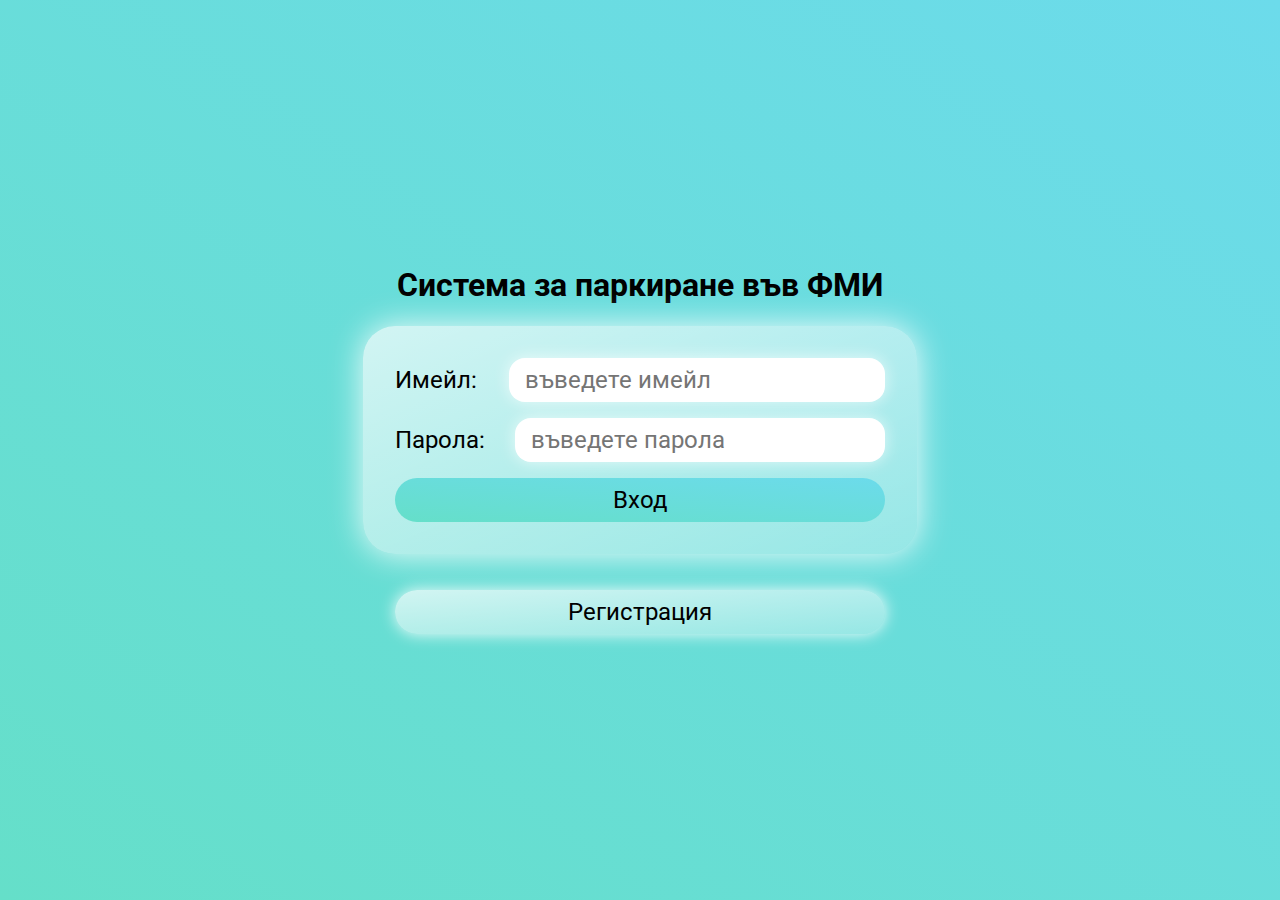
<file: FMI_Parking_System/index.html>
<!DOCTYPE html>
<html lang="en">
<head>
    <meta charset="UTF-8">
    <meta http-equiv="X-UA-Compatible" content="IE=edge">
    <meta name="viewport" content="width=device-width, initial-scale=1.0">
    <title>Система за паркиране във ФМИ</title>
</head>
<body>
    <!-- this is the default page of the system which redirects the user over to the login page -->
    <script>
        window.location.replace("frontend/login/login_form.html");
    </script>
</body>
</html>
</file>
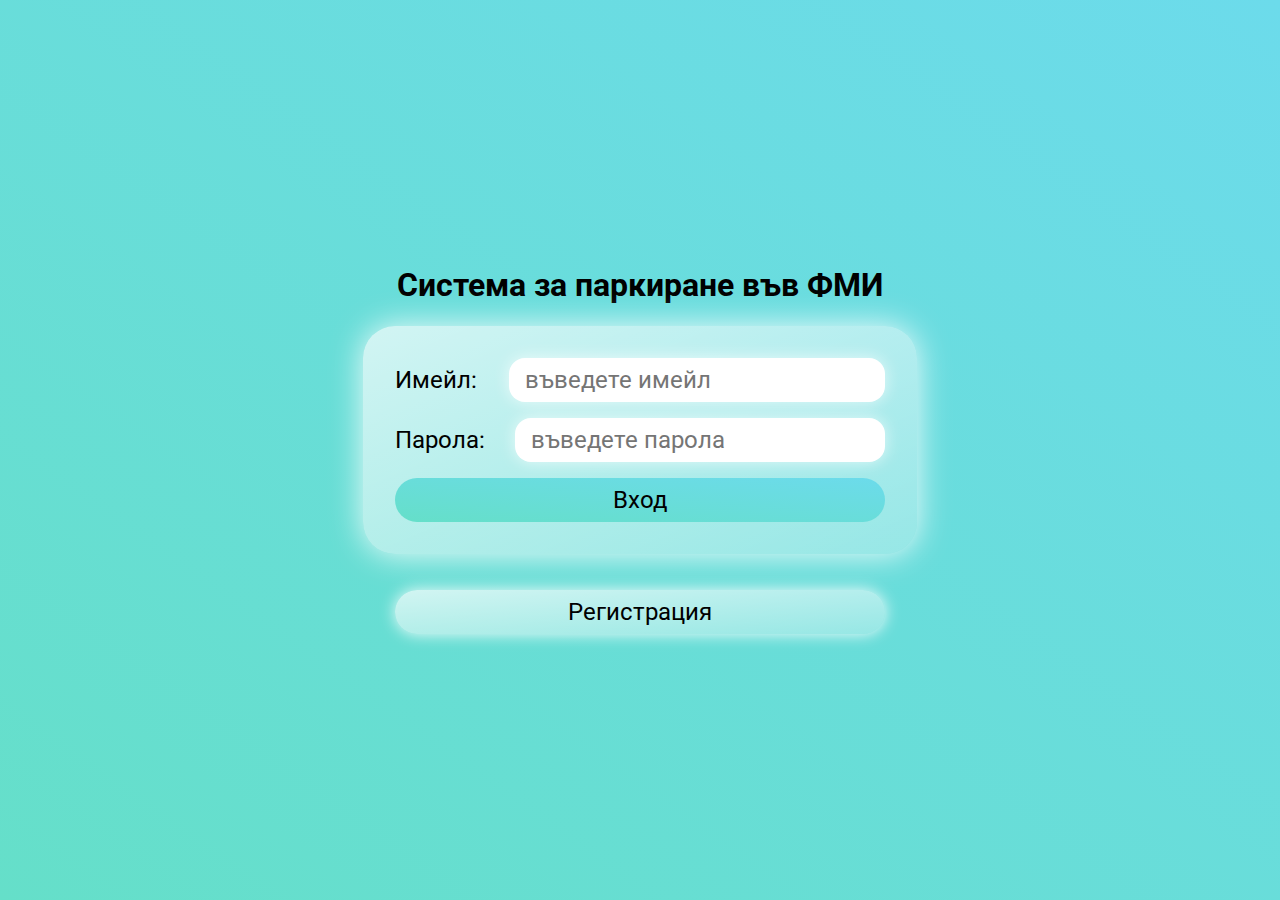
<file: FMI_Parking_System/frontend/login/login_form.html>
<!DOCTYPE html>
<html lang="en">
<head>
    <meta charset="UTF-8" />
    <meta http-equiv="X-UA-Compatible" content="IE=edge" />
    <meta name="viewport" content="width=device-width, initial-scale=1.0" />
    <link rel="stylesheet" href="css/login_form_styles.css">
    <script defer src="javascript/send_user_data.js"></script>
    <title>Login</title>
</head>
<body>
    <main>
        <!-- log in page header -->
        <header>
            <h1 id="system-name-header">Система за паркиране във ФМИ</h1>
        </header>

        <!-- log in form -->
        <form id="login-form">

            <!-- email -->
            <div class="form-item">
                <label for="email"><span>Имейл:</span></label>
                <input type="email" placeholder="въведете имейл" required name="email" id="email">
            </div>

            <!-- password -->
            <div class="form-item">
                <label for="password"><span>Парола:</span></label>
                <input type="password" placeholder="въведете парола" required name="password" id="password">
            </div>

            <!-- submit button -->
            <div class="form-item button-container">
                <button type="submit" id="login-button">Вход</button>
            </div>

            <!-- response when a field was incorrect -->
            <div class="form-item no-show" id="response-message">
            </div>
        </form>

        <!-- button for redirection over to the registration page in case the user doesn't have account -->
        <button type="button" id="to-registration-btn">Регистрация</button>
    </main>
</body>
</html>
</file>
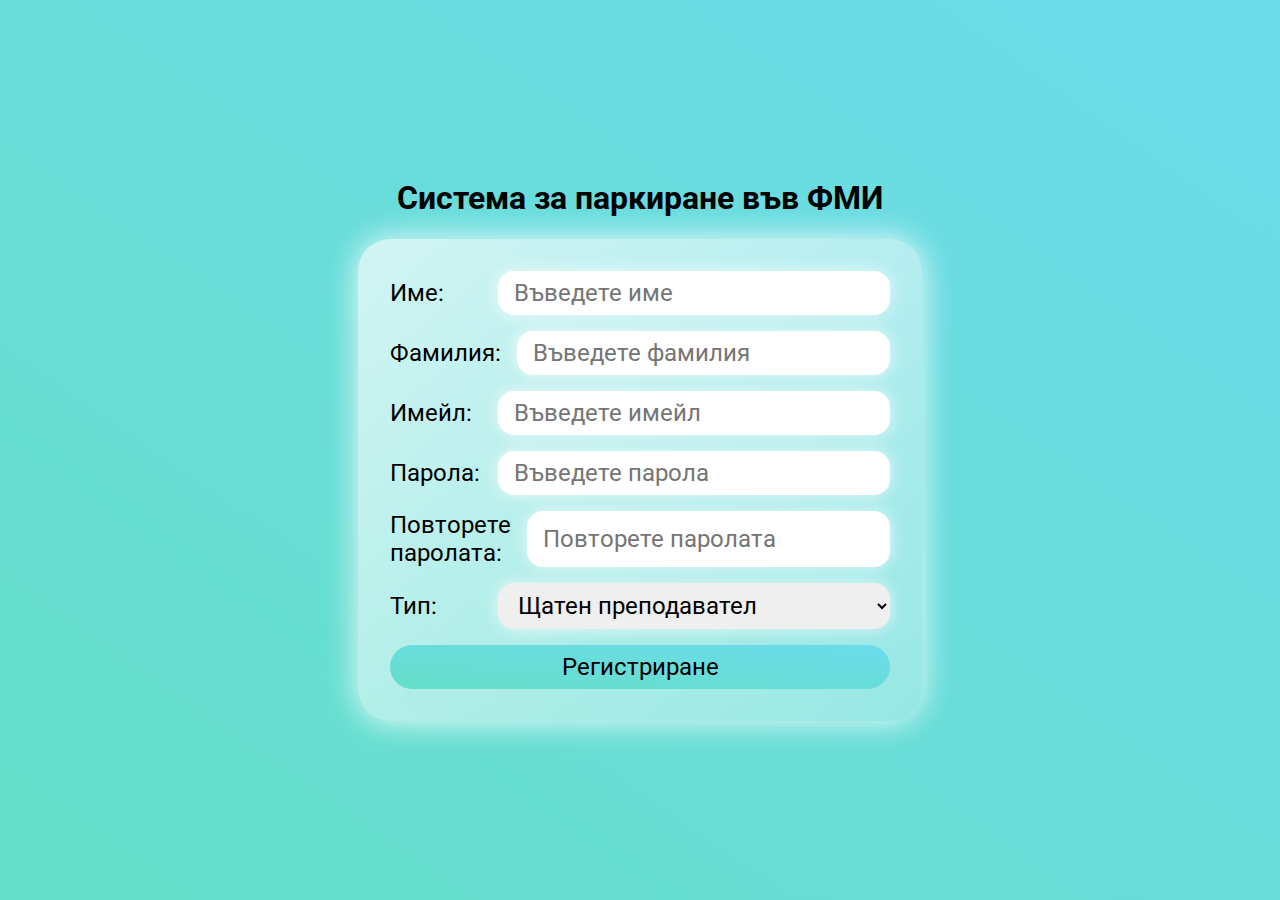
<file: FMI_Parking_System/frontend/registration/registration_form.html>
<!DOCTYPE html>
<html lang="en">
<head>
    <meta charset="UTF-8" />
    <meta http-equiv="X-UA-Compatible" content="IE=edge" />
    <meta name="viewport" content="width=device-width, initial-scale=1.0" />
    <link rel="stylesheet" href="css/form_styles.css">
    <script defer src="javascript/send_form.js"></script>
    <title>Register</title>
</head>
<body>
    <main>

        <!-- Registration page header -->
        <header>
            <h1 id="system-name-header">Система за паркиране във ФМИ</h1>
        </header>

        <!-- Registration form -->
        <form id="registration-form">

            <!-- First name -->
            <div class="form-item">
                <label for="firstname"><span>Име:</span></label>
                <input type="text" placeholder="Въведете име" autocomplete="off" required name="firstname" id="firstname">
            </div>

            <!-- Family name -->
            <div class="form-item">
                <label for="lastname"><span>Фамилия:</span></label>
                <input type="text" placeholder="Въведете фамилия" autocomplete="off" required name="lastname" id="lastname">
            </div>

            <!-- E-mail -->
            <div class="form-item">
                <label for="email"><span>Имейл:</span></label>
                <input type="email" placeholder="Въведете имейл" required name="email" id="email">
            </div>

            <!-- Password -->
            <div class="form-item">
                <label for="password"><span>Парола:</span></label>
                <input type="password" placeholder="Въведете парола" required name="password" id="password">
            </div>

            <!-- Repeated password -->
            <div class="form-item">
                <label for="repeat-password"><span>Повторете паролата:</span></label>
                <input type="password" placeholder="Повторете паролата" required name="repeat_password" id="repeat-password">
            </div>

            <!-- User type -->
            <div class="form-item">
                <label for="user-type"><span>Тип:</span></label>
                <select name="user_type" id="user-type">
                    <option value="Щатен преподавател">Щатен преподавател</option>
                    <option value="Хоноруван преподавател">Хоноруван преподавател</option>
                    <option value="Студент">Студент</option>
                </select>
            </div>

            <!-- Submit button -->
            <div class="form-item button-container">
                <button type="submit" id="register-button">Регистриране</button>
            </div>

            <!-- Response message -->
            <div class="form-item no-display" id="response-message">
            </div>
        </form>
    </main>
</body>
</html>
</file>
<file: FMI_Parking_System/frontend/login/css/login_form_styles.css>
/* import Roboto font */
@import url('https://fonts.googleapis.com/css2?family=Roboto:wght@300&display=swap');

body {
    margin: 0;
    box-sizing: border-box;
    font-family: 'Roboto', sans-serif;

    /* color variables, used later in the code */
    --fontFrom: #65dfc9;
    --fontTo: #6cdbeb;
    --loginFrom: rgba(255, 255, 255, 0.7);
    --loginTo: rgba(255, 255, 255, 0.3);
    --loginShadow: rgba(255, 255, 255, 0.9);
}

main {
    min-height: 100vh;
    background: linear-gradient(to right top, var(--fontFrom), var(--fontTo));

    display: flex;
    flex-direction: column;
    justify-content: center;
    align-items: center;
}

input {
    border-radius: 1rem;
    border: none;

    box-shadow: 0 0 1rem var(--loginFrom);
    outline: none;
}

/* log in page header */

#system-name-header {
    margin-top: 0;
}

/* log in form */

#login-form {
    min-width: 490px;
    max-width: 490px;
    padding: 2rem;
    background: linear-gradient(to right bottom, var(--loginFrom), var(--loginTo));
    box-shadow: 0 0 2rem var(--loginShadow);
    border-radius: 2rem;

    font-size: 1.5rem;

    display: flex;
    flex-direction: column;
    justify-content: center;
    align-items: center;
}

.form-item {
    width: 100%;
    margin-bottom: 1rem;

    display: flex;
    justify-content: space-evenly;
}

.button-container {
    margin-bottom: 0;
}

.form-item input,button {
    font-size: 1.5rem;
    font-family: 'Roboto', sans-serif;

    box-sizing: border-box;
    padding: 0.5rem 1rem;

    flex-grow: 2;
}

.form-item label {
    flex-grow: 1;
    
    display: flex;
    justify-content: space-between;
    align-items: center;

    margin-right: 1rem;
}

#login-button {
    border-radius: 2rem;
    border: none;

    background: linear-gradient(to right top, var(--fontFrom), var(--fontTo));
}

#login-button:hover {
    background: linear-gradient(to left top, var(--fontFrom), var(--fontTo));
    box-shadow: 0 0 1rem rgba(255, 255, 255, 0.7);
}

#response-message {
    box-sizing: border-box;
    margin-top: 1.5rem;
    margin-bottom: 0;
    padding: 1rem;

    background-color: rgb(255, 77, 77);
    box-shadow: 0 0 1rem rgba(255, 77, 77, 0.7);

    justify-content: space-evenly;
}

#response-message span {
    color: white;

    display: flex;
    align-items: center;
    justify-content: center;
}

#response-message span p {
    margin: 0;
    text-align: center;
}

#response-message img {
    width: 70px;
    height: 60px;
}

.no-show {
    display: none !important;
}

/* to registration page button */

#to-registration-btn {
    flex: 0 0 100%;

    min-width: 490px;
    max-width: 490px;
    margin-top: 4vh;

    border: none;
    border-radius: 2rem;

    background: linear-gradient(to right bottom, var(--loginFrom), var(--loginTo));
    box-shadow: 0 0 1rem var(--loginShadow);
}

#to-registration-btn:hover {
    box-shadow: 0 0 2rem var(--loginShadow);
}

@media only screen and (max-width: 615px) {
    #login-form {
        min-width: 400px;
        max-width: 400px;
    }

    #to-registration-btn {
        min-width: 400px;
        max-width: 400px;
    }
}
</file>
<file: FMI_Parking_System/frontend/registration/css/form_styles.css>
/* import Roboto font */
@import url('https://fonts.googleapis.com/css2?family=Roboto:wght@300&display=swap');

body {
    margin: 0;
    box-sizing: border-box;
    font-family: 'Roboto', sans-serif;

    /* color variables, used later in the code */
    --fontFrom: #65dfc9;
    --fontTo: #6cdbeb;
    --registrationFrom: rgba(255, 255, 255, 0.7);
    --registrationTo: rgba(255, 255, 255, 0.3);
    --registrationShadow: rgba(255, 255, 255, 0.9);
}

main {
    min-height: 100vh;
    background: linear-gradient(to right top, var(--fontFrom), var(--fontTo));

    display: flex;
    flex-direction: column;
    justify-content: center;
    align-items: center;
}

input, select {
    border-radius: 1rem;
    border: none;

    box-shadow: 0 0 1rem var(--registrationFrom);
    outline: none;
}

/* Registration page header */

#system-name-header {
    margin-top: 0;
}

/* Registration form */

#registration-form {
    min-width: 500px;
    max-width: 500px;
    background: linear-gradient(to right bottom, var(--registrationFrom), var(--registrationTo));
    box-shadow: 0 0 2rem var(--registrationShadow);

    border-radius: 2rem;
    padding: 2rem;

    font-size: 1.5rem;

    display: flex;
    flex-direction: column;
    justify-content: center;
    align-items: center;
}

@media only screen and (max-width: 700px) {
    #registration-form {
        min-width: 420px;
        max-width: 420px;
    }
}

.form-item {
    width: 100%;
    margin-bottom: 1rem;

    display: flex;
    justify-content: space-between;
}

.button-container {
    margin-bottom: 0;
}

.form-item input,select,button {
    font-family: 'Roboto', sans-serif;
    font-size: 1.5rem;

    box-sizing: border-box;
    padding: 0.5rem 1rem;

    flex: 1 0 70%;
}

.form-item label {
    flex: 1 0 10%;
    
    display: flex;
    justify-content: space-between;
    align-items: center;

    margin-right: 1rem;
}

#register-button {
    border-radius: 2rem;
    border: none;

    background: linear-gradient(to right top, var(--fontFrom), var(--fontTo));
}

#register-button:hover {
    background: linear-gradient(to left top, var(--fontFrom), var(--fontTo));
    box-shadow: 0 0 1rem var(--registrationFrom);
}

#response-message {
    box-sizing: border-box;
    margin-top: 1.5rem;
    margin-bottom: 0;
    padding: 1rem;

    justify-content: space-evenly;
}

#response-message span {
    display: flex;
    justify-content: center;
    align-items: center;

    color: white;
}

#response-message span p {
    margin: 0;
    text-align: center;
}

#response-message img {
    width: 80px;
    height: 70px;
}

.error {
    background-color: rgb(255, 77, 77);
    box-shadow: 0 0 1rem rgba(255, 77, 77, 0.7);
}

.no-display {
    display: none !important;
}
</file>
